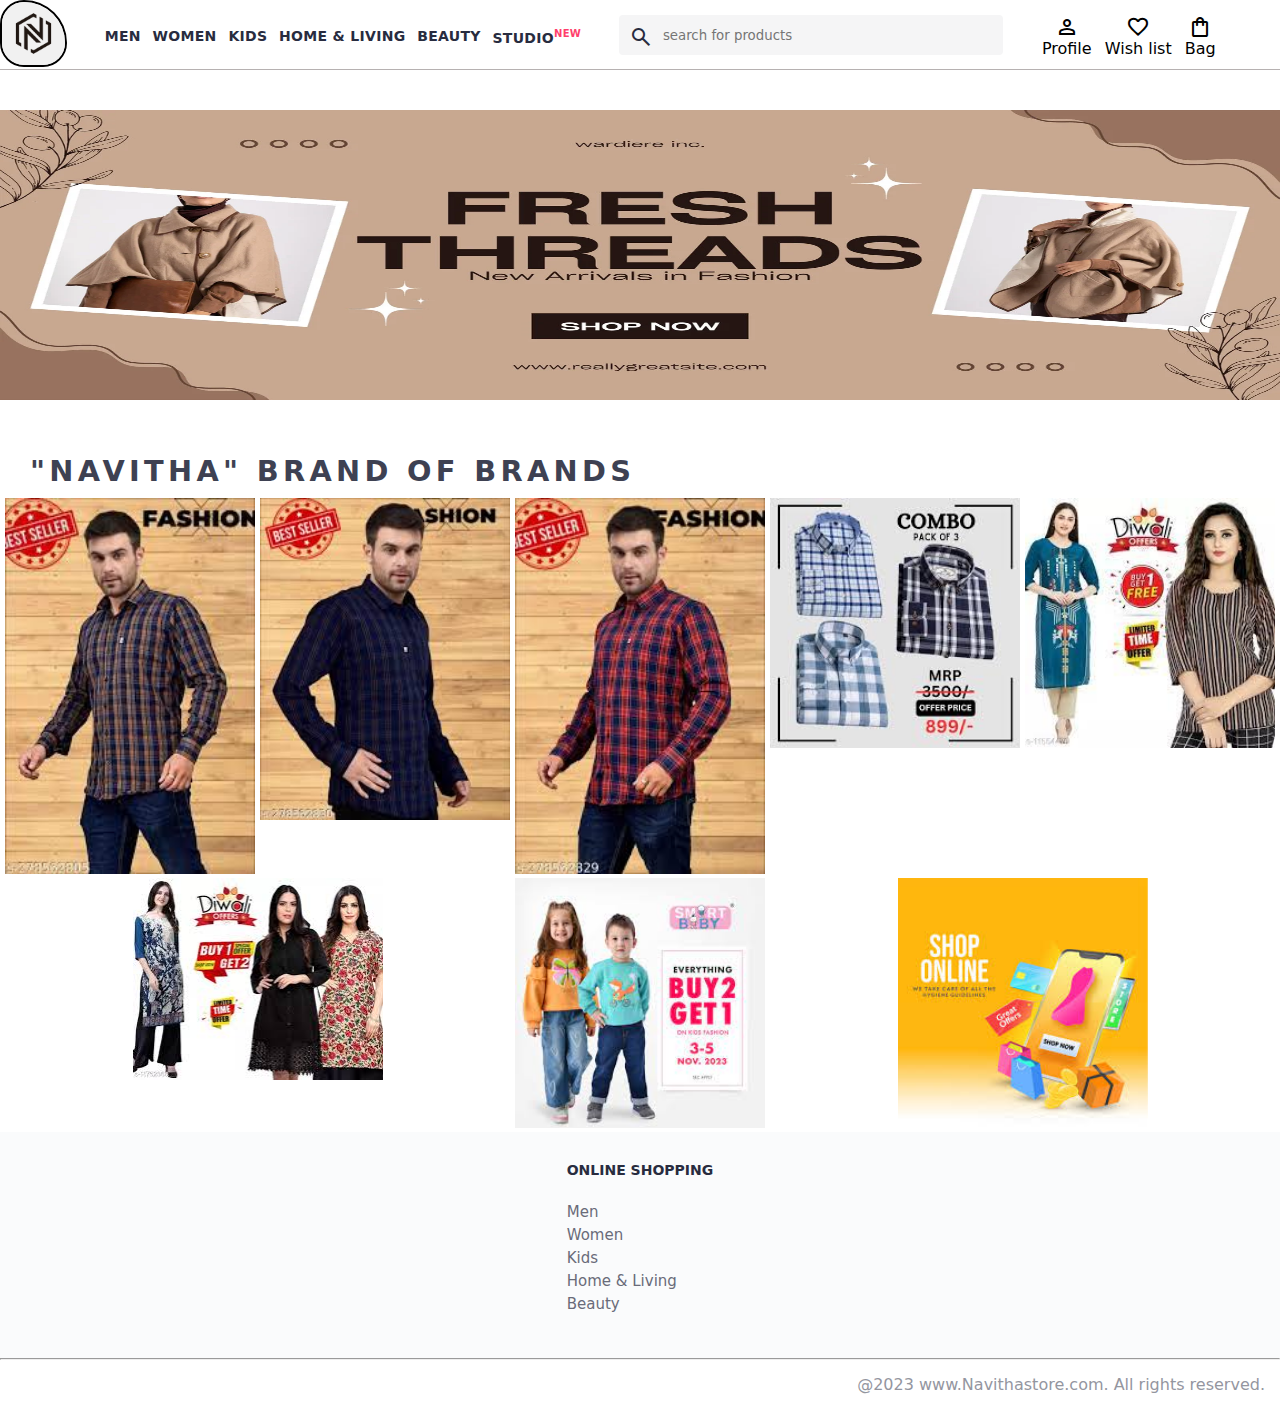
<file: commercial/index.html>
<!DOCTYPE html>
<html lang="en">
<head>
    <meta charset="UTF-8">
    <meta name="viewport" content="width=device-width, initial-scale=1.0">
    <title>NAVITHA-STORES</title>
    <link rel="stylesheet" href="index.css">
    <link rel="stylesheet" href="https://fonts.googleapis.com/css2?family=Material+Symbols+Outlined:opsz,wght,FILL,GRAD@20..48,100..700,0..1,-50..200" />
</head>
<body>
    <header>
        <div class="logo-container">
            <a href="#"><img class="logo" src="images/logo.jpg" alt="Navitha home"><span></span></a>
        </div>
        <nav class="nav-bar">
            <a href="#">Men</a>
            <a href="#">Women</a>
            <a href="#">Kids</a>
            <a href="#">Home & Living</a>
            <a href="#">Beauty</a>
            <a href="#">Studio<sup>New</sup></a>

        </nav>
        <div class="search-bar"><span class="material-symbols-outlined search-icon">search

        </span>
        <input class="search-input" placeholder="search for products"></div>
        <div class="action-bar">
            <div class="action-container">
            <span class="material-symbols-outlined action-icon">person</span>
            <span class="action-name">Profile</span></div>

            <div class="action-container">
                <span class="material-symbols-outlined action-icon">favorite </span>
                <span class="action-name">Wish list</span></div>

                <div class="action-container">
                    <span class="material-symbols-outlined action-icon">shopping_bag</span>
                    <span class="action-name">Bag</span></div>
        </div>
    </div>
    </header>
    <main>
        <div class="banner_container">
            <img class="banner-image" src="images/banner.webp" alt="Main Banner">
        </div>
        <div class="catergory_heading"> "Navitha" Brand of Brands</div>
        <div class="catergory_items">
            
            <a href="#"><img class="sale-item" src="images/offer.2.jpeg"></a>
            <a href="#"><img class="sale-item" src="images/offer.3.jpeg"></a>
            <a href="#"><img class="sale-item" src="images/offer.4.jpeg"></a>
            <a href="#"><img class="sale-item" src="images/offer.5.jpeg"></a>
            <a href="#"><img class="sale-item" src="images/offer.6.jpeg"></a>
            <a href="#"><img class="sale-item" src="images/offer.7.jpeg"></a>
            <a href="#"><img class="sale-item" src="images/offer.9.jpeg"></a>
            <a href="#"><img class="sale-item" src="images/offer.10.jpeg"></a>
            </div>
    </main>
    <footer>
        <div class="footer-container">
            <div class="footer-column">
                <h3>ONLINE SHOPPING</h3>
                <a href="#">Men</a>
            <a href="#">Women</a>
            <a href="#">Kids</a>
            <a href="#">Home & Living</a>
            <a href="#">Beauty</a>
            </div>
        </div>
        <hr>
        <div class="copy-right">
            @2023 www.Navithastore.com. All rights reserved.
        </div>
    </footer>
    
</body>
</html>
</file>
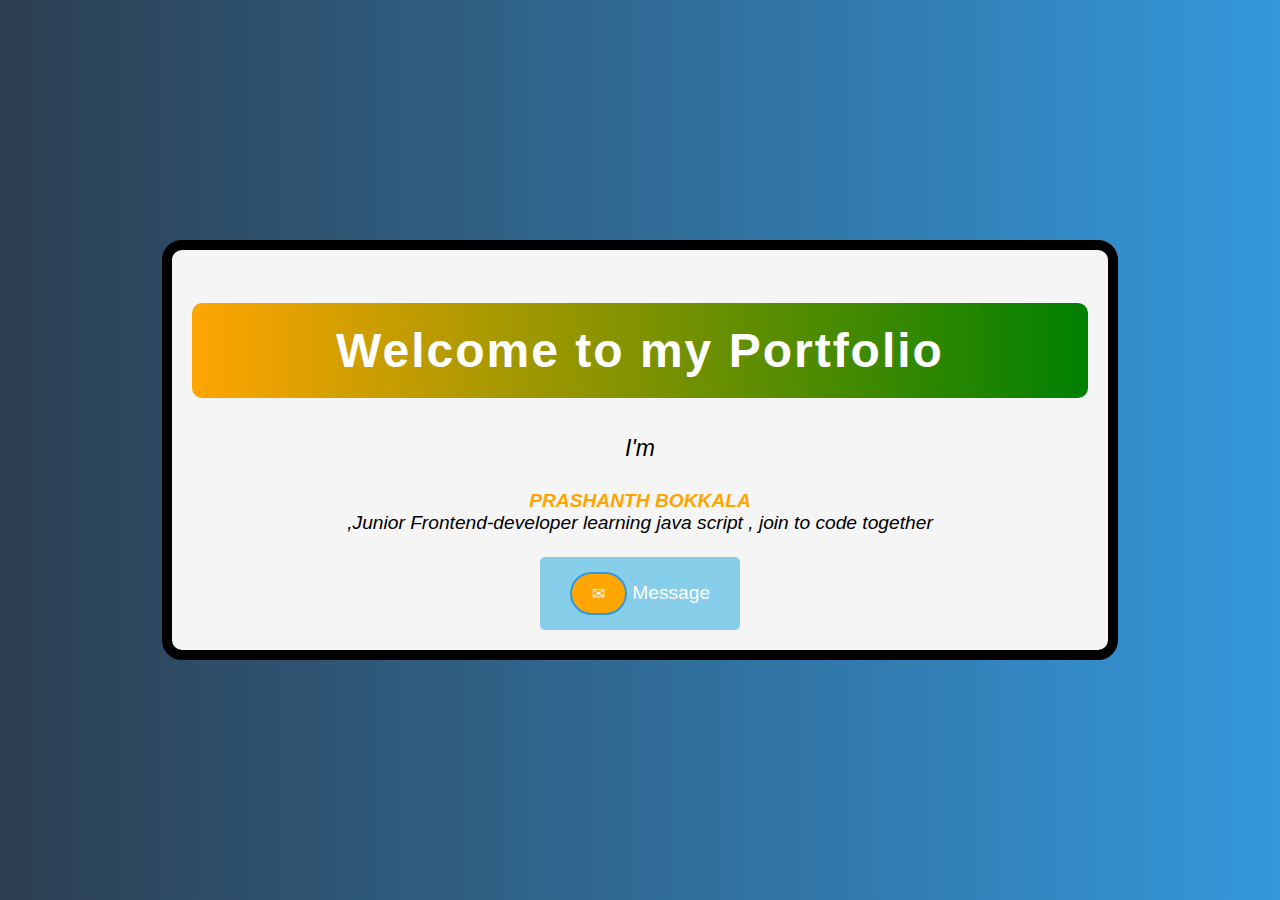
<file: html & css/index.html>
<!DOCTYPE html>
<html lang="en">
<head>
    <meta charset="UTF-8">
    <meta name="viewport" content="width=device-width, initial-scale=1.0">
    <title>HTML and CSS Example</title>
    <style>
        body {
            font-family: 'Segoe UI', Tahoma, Geneva, Verdana, sans-serif;
            background:linear-gradient(to right, #2c3e50, #3498db);
            margin: 0;
            padding: 0;
            color: #fff;
            text-align: center;
            display: flex;
            align-items: center;
            justify-content: center;
            height: 100vh;
        }

        header {
            background-color: whitesmoke;
            padding: 20px;
            border-radius: 20px;
            width: 70%;
            margin: 20px;
            border: 10px solid black;
        }
            h1 {
      background: linear-gradient(90deg, orange, green); 
      color: #fff; 
      padding: 20px; 
      text-align: center;
      border-radius: 10px;
      font-size: 3em;
      letter-spacing: 2px;
      animation: glow 1s ease-in-out infinite alternate;
    }

    @keyframes glow {
      from {
        text-shadow: 0 0 10px rgba(255, 255, 255, 0.8);
      }
      to {
        text-shadow: 0 0 20px rgba(255, 255, 255, 0.8);
      }
    }

        p {
            font-size: 1.2em;
            line-height: 1.6;;
        }
        .para{
            color: black;
            font-style: italic;
            font-size: larger;
        }
        button {
            background-color: skyblue;
            color: #fff;
            padding: 15px 30px;
            font-size: 1.2em;
            border: none;
            cursor: pointer;
            border-radius: 5px;
            transition: background-color 0.5s ease;
        }

        button:hover {
            background-color: orange;
            border-radius: 10%;
        }

        @keyframes rotate {
            0% { transform: rotate(0deg); }
            100% { transform: rotate(360deg); }
        }
        .name{
            color:orange;
        }
        .name:hover {
  color: red;
  background-color: skyblue; 
  transform: scale(1.1) rotate(5deg);
  transition: transform 0.5s step-end;
  cursor: pointer;
}
.animated-icon {
            display: inline-block;
            padding: 10px 20px;
            font-size: 16px;
            text-align: center;
            text-decoration: none;
            color: #fff;
            background-color: orange;
            border: 2px solid #3498db;
            border-radius: 50px;
            transition: background-color 0.3s, border-color 0.3s, transform 0.3s;
        }

        .animated-icon:hover {
            background-color: #2980b9;
            border-color: red;
            transform: scale(1.1);
        }
    </style>
</head>
<body>
    <header>
        <h1>Welcome to my Portfolio</h1>
        <div class="para"><p>I'm <b><div class="name">PRASHANTH BOKKALA</div></b>,Junior Frontend-developer learning java script , join to code together</p></div>
        <button><span class="animated-icon">✉</span> Message</button>
    </header>
</body>
</html>
</file>
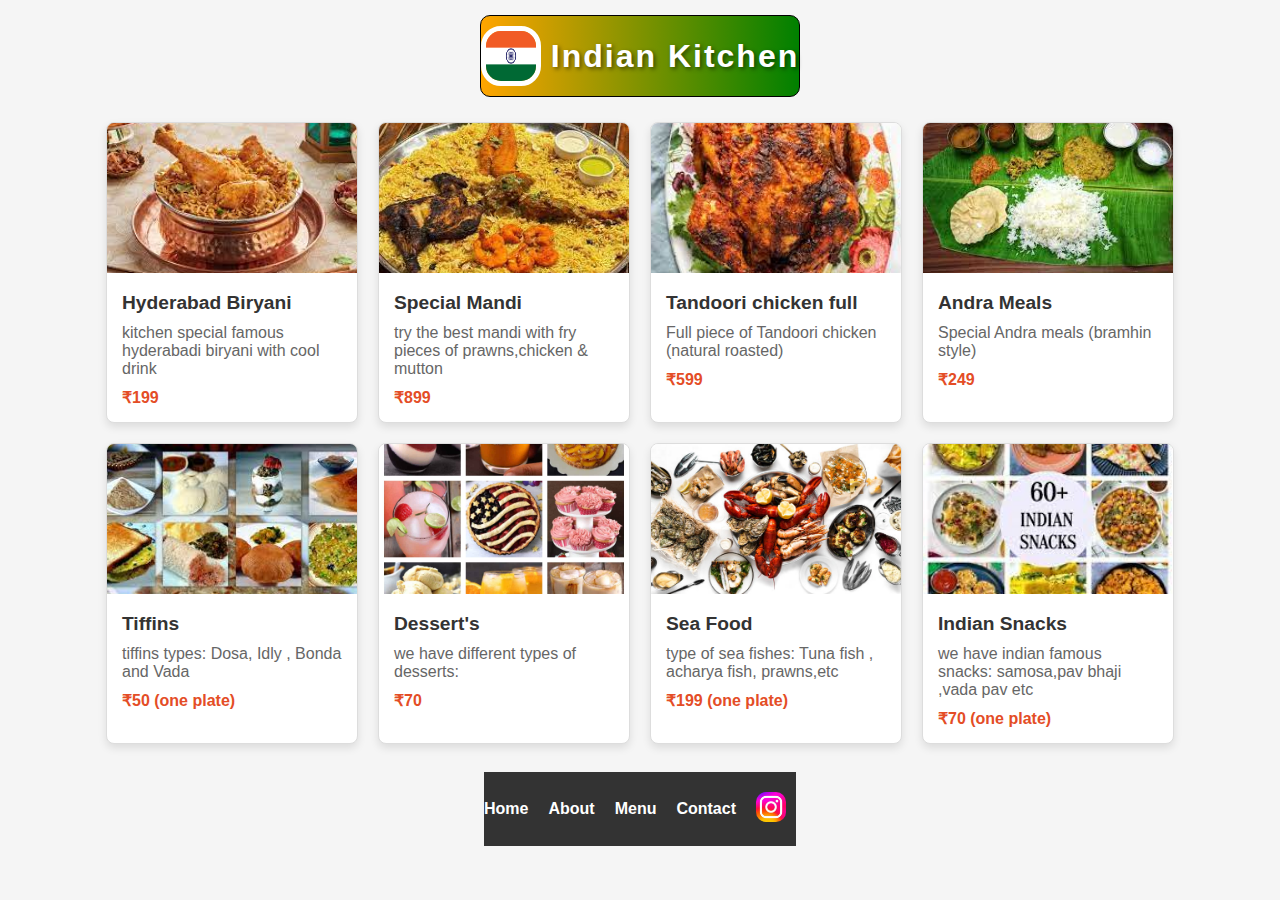
<file: Restaurant-menu/index.html>
<!DOCTYPE html>
<html lang="en">
<head>
  <meta charset="UTF-8">
  <meta name="viewport" content="width=device-width, initial-scale=1.0">
  <link rel="stylesheet" href="index.css">
  <title>Indian Kitchen</title>
</head>
<body>
    <header>
        <div class="logo-container">
          <img src="hotel images/logo3.png" alt="Indian Kitchen Logo">
          <h1>Indian Kitchen</h1>
        </div>
      </header>
      

  <div class="menu">
    <div class="menu-card">
      <img src="hotel images/dish1.jpg" alt="biryani">
      <div class="card-content">
        <h3>Hyderabad Biryani</h3>
        <p>kitchen special famous hyderabadi biryani with cool drink</p>
        <span>₹199</span>
      </div>
    </div>

    <div class="menu-card">
      <img src="hotel images/dish2.jpg" alt="mandi">
      <div class="card-content">
        <h3>Special Mandi</h3>
        <p>try the best mandi with fry pieces of prawns,chicken & mutton</p>
        <span>₹899</span>
      </div>
    </div>

    <div class="menu-card">
      <img src="hotel images/dish3.jpg" alt="thandhuri">
      <div class="card-content">
        <h3>Tandoori chicken full</h3>
        <p>Full piece of Tandoori chicken (natural roasted)</p>
        <span>₹599</span>
      </div>
    </div>

    <div class="menu-card">
      <img src="hotel images/dish4.jpg" alt="Andhra meals">
      <div class="card-content">
        <h3>Andra Meals</h3>
        <p>Special Andra meals (bramhin style)</p>
        <span>₹249</span>
      </div>
    </div>

    <div class="menu-card">
      <img src="hotel images/dish5.jpg" alt="tiffins">
      <div class="card-content">
        <h3>Tiffins</h3>
        <p>tiffins types: Dosa, Idly , Bonda and Vada</p>
        <span>₹50 (one plate)</span>
      </div>
    </div>

    <div class="menu-card">
      <img src="hotel images/dish6.jpg" alt="Desserts">
      <div class="card-content">
        <h3>Dessert's</h3>
        <p>we have different types of desserts:</p>
        <span>₹70</span>
      </div>
    </div>

    <div class="menu-card">
      <img src="hotel images/dish7.jpg" alt="sea food">
      <div class="card-content">
        <h3>Sea Food</h3>
        <p>type of sea fishes: Tuna fish , acharya fish, prawns,etc</p>
        <span>₹199 (one plate)</span>
      </div>
    </div>

    <div class="menu-card">
      <img src="hotel images/dish8.jpg" alt="indian snacks">
      <div class="card-content">
        <h3>Indian Snacks</h3>
        <p>we have indian famous snacks: samosa,pav bhaji ,vada pav etc</p>
        <span>₹70 (one plate)</span>
      </div>
    </div>
  </div><br>

  <footer>
    <div class="footer-container">
        <div class="footer-links">
            <ul>
                <li><a href="#">Home</a></li>
                <li><a href="#">About</a></li>
                <li><a href="#">Menu</a></li>
                <li><a href="https://instagram.com/prashanth.bokkala?igshid=OGQ5ZDc2ODk2ZA==">Contact</a></li>
            </ul>
        </div>
        <div class="footer-social">
            <a href="https://instagram.com/prashanth.bokkala?igshid=OGQ5ZDc2ODk2ZA==" target="_blank"><img src="hotel images/insta-logo.jpg" alt="Instagram"></a>
        </div>
    </div>
</footer>
</body>
</html>
</file>
<file: commercial/index.css>
*{
    margin: 0;
    padding: 0;
    font-family: system-ui, -apple-system, BlinkMacSystemFont, 'Segoe UI', Roboto, Oxygen, Ubuntu, Cantarell, 'Open Sans', 'Helvetica Neue', sans-serif;
    box-sizing: border-box;
}
header{
    display: flex;
    background-color: #ffffff;
    height: 70px;
    justify-content: space-between;
    border-bottom: 1px solid #b6b1b1;
}
.logo{
    height: 67px;
    border: 2px solid black;
    border-radius: 50% 90% 50% 50% / 50% 90% 50% 50%;
}
.g
.logo-container{
    margin-left: 4%;
}
.action-bar{
    margin-right: 4%;
}
.nav-bar{
    display: flex;
    min-width: 500px;
    justify-content: space-evenly;
}
.nav-bar a{
    font-size: 14px;
    letter-spacing: .3px;
    color: #282c3f;
    font-weight: 700;
    text-transform: uppercase;
    text-decoration: none;
    padding: 28px 0;
    border-bottom: 5px solid #ffffff;
}
.nav-bar a sup {
    color:#ff3f6c;
    font-size: 10px;
}
.nav-bar a:hover{
    border-bottom: 4px solid #282c3f;
}
.search-bar{
    margin-top: 15px;
   height: 40px;
   min-width: 200px;
   width: 30%;
   display: flex;
   align-items: center;
}
.search-icon{
    box-sizing: content-box;
height: 20px;
padding: 10px;
background-color: #f5f5f6;
color: #282c3f;
font-weight: 300;
border-radius: 4px 0 0 4px;

}
.search-input{
    background-color: #f5f5f6;
    color: #696e79;
    flex-grow: 1;
    height: 40px;
    border: 0;
    border-radius:0 4px 4px 0;
}
.action-bar{
    margin-top: 15px;
    display: flex;
    min-width: 200px;
    justify-content: space-evenly;
}
.action-container{
    display: flex;
    flex-direction: column;
    align-items: center;
}
.action-icon{transition:rotate 500ms, scale 1s;
}
.action-container :hover.action-icon{ 
    rotate: y 0.5turn;
scale: 1.5;
}
/*main section start*/
.banner_container{
    margin: 40px 0;
}
.banner-image{
    width: 100%;
    height: 290px;
}
.catergory_heading{
    text-transform: uppercase;
    color: #3e4152;
    letter-spacing: .15em;
    font-size: 1.8em;
    margin: 50px 0 10px 30px;
    max-height: 5em;
    font-weight: 700;
}
.catergory_items{
display: flex;
flex-wrap: wrap;
justify-content: space-evenly;
}
.sale-item{
    width: 250px;

}
.footer-container{
    padding: 30px 0px 40px 0px;
    background: #fafbfc;
    display: flex;
    justify-content: space-evenly;
}
.footer-column{
    display: flex;
    flex-direction: column;
}
.footer-column h3 {
    color: #282c3f;
    font-size: 14px;
    margin-bottom: 25px;
}
.footer-column a {
    color: #696b79;
    font-size: 15px;
    text-decoration: none;
    padding-bottom: 5px;
}
.copy-right{
    color: #94969f;
    text-align: end;
    padding: 15px;
}
</file>
<file: Restaurant-menu/index.css>
body {
    font-family: 'Arial', sans-serif;
    background-color: #f5f5f5;
    margin: 0;
    display: flex;
    flex-direction: column;
    align-items: center;
    min-height: 100vh;
  }
  header {
    background: linear-gradient(90deg, orange, green);
    color: #fff;
    padding: 10px 0;
    text-align: center;
    border-radius: 10px;
    letter-spacing: 2px;
    margin-bottom:15px ;
    margin-top: 15px;
    border: 1px solid black;
}
  
  .logo-container {
    display: flex;
    align-items: center;
    justify-content: center;
  }
  
  .logo-container img {
    width: 50px;
    height: 50px;
    border-radius: 20px;
    border: 5px solid white;
    margin-right: 10px;
  }
  
  header h1 {
    margin: 0;
    font-size: 2em;
    color: #fff;
    text-shadow: 2px 2px 4px rgba(0, 0, 0, 0.5);
    letter-spacing: 2px;
  }
  .menu {
    display: flex;
    flex-wrap: wrap;
    justify-content: center;
  }
  
  .menu-card {
    background-color: #fff;
    border: 1px solid #ddd;
    border-radius: 8px;
    overflow: hidden;
    box-shadow: 0 4px 8px rgba(0, 0, 0, 0.1);
    margin: 10px;
    width: 250px;
    transition: transform 0.3s ease-in-out;
  }
  
  .menu-card:hover {
    transform: scale(1.05);
  }
  
  .menu-card img {
    width: 100%;
    height: 150px;
    object-fit: cover;
  }
  
  .card-content {
    padding: 15px;
  }
  
  .card-content h3 {
    margin: 0;
    font-size: 1.2em;
    color: #333;
  }
  
  .card-content p {
    margin: 10px 0;
    color: #666;
  }
  
  .card-content span {
    display: block;
    font-weight: bold;
    color: #e44d26;
    margin-top: 10px;
  }
  
  footer {
    background-color: #333;
    color: #fff;
    padding: 20px 0;
}

.footer-container {
    max-width: 1200px;
    margin: 0 auto;
    display: flex;
    justify-content: end;
    align-items: center;
}

.footer-links ul {
    list-style:none;
    margin: 0;
    padding: 0;
    display: flex;
}

.footer-links li {
    margin-right: 20px;
}

.footer-links a {
    text-decoration:none;
    color: #fff;
    font-weight: bold;
}

.footer-social a {
    margin-right: 10px;
}

.footer-social img {
    width: 30px;
    height: 30px;
    border-radius: 10px;
}
</file>
